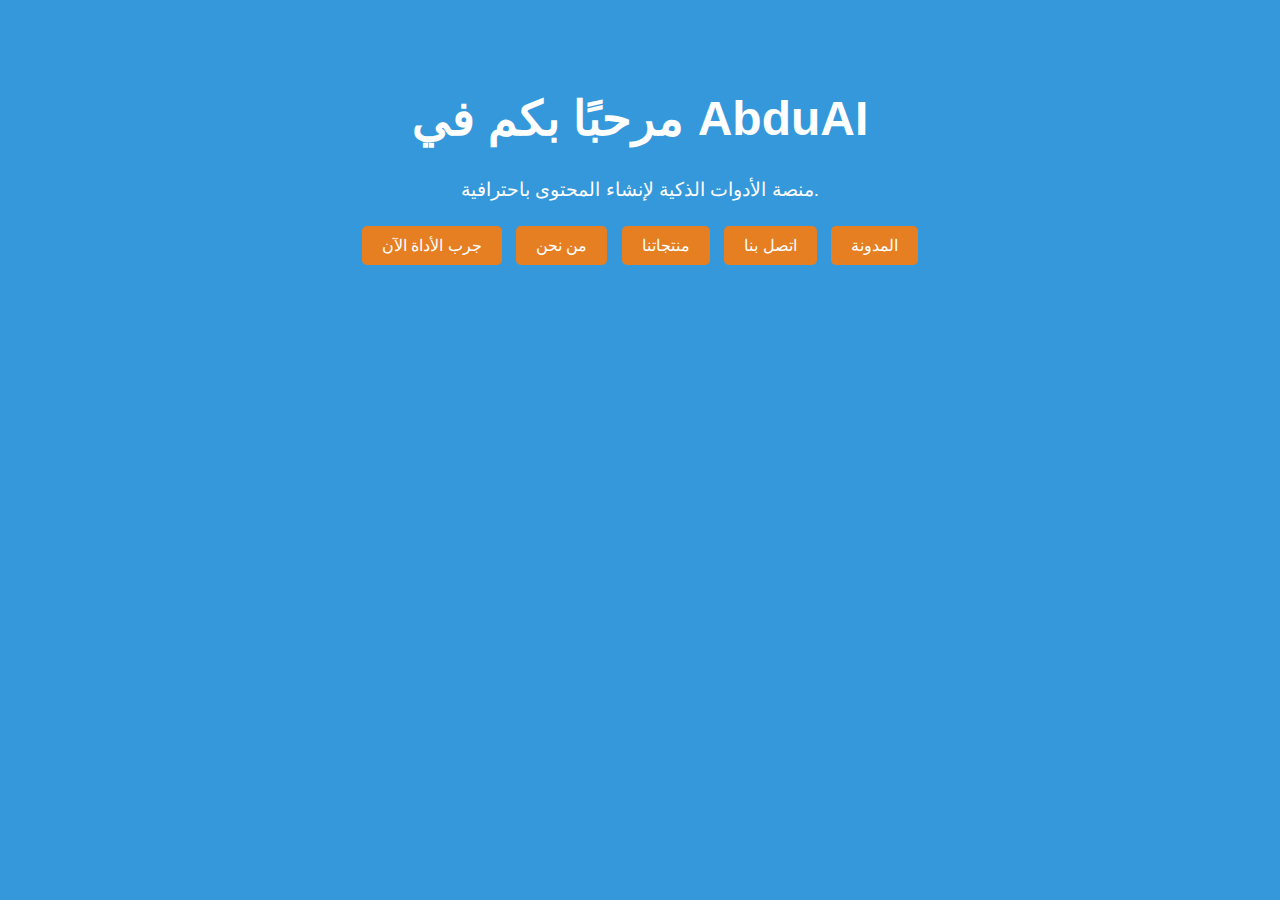
<file: index.html>
<!DOCTYPE html>
<html lang="ar">
<head>
    <meta charset="UTF-8">
    <meta name="viewport" content="width=device-width, initial-scale=1.0">
    <title>AbduAI</title>
    <link rel="stylesheet" href="style.css">
</head>
<body>
    <h1>مرحبًا بكم في AbduAI</h1>
    <p>منصة الأدوات الذكية لإنشاء المحتوى باحترافية.</p>
    <a href="#" class="btn">جرب الأداة الآن</a>
    <a href="about.html" class="btn">من نحن</a>
    <a href="products.html" class="btn">منتجاتنا</a>
    <a href="contact.html" class="btn">اتصل بنا</a>
    <a href="blog.html" class="btn">المدونة</a>
</body>
</html>
</file>
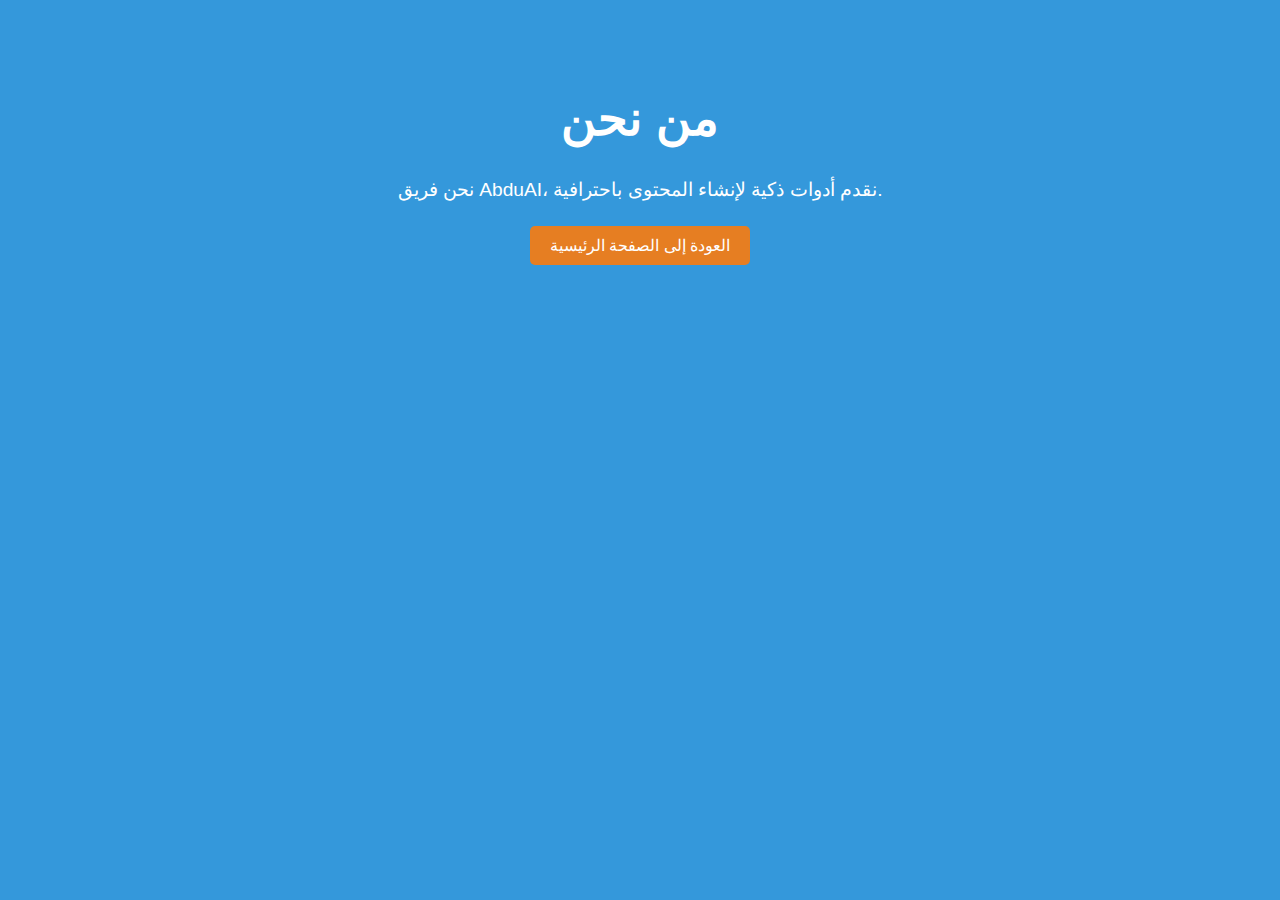
<file: about.html>
<!DOCTYPE html>
<html lang="ar">
<head>
    <meta charset="UTF-8">
    <meta name="viewport" content="width=device-width, initial-scale=1.0">
    <title>من نحن - AbduAI</title>
    <link rel="stylesheet" href="style.css">
</head>
<body>
    <h1>من نحن</h1>
    <p>نحن فريق AbduAI، نقدم أدوات ذكية لإنشاء المحتوى باحترافية.</p>
    <a href="index.html" class="btn">العودة إلى الصفحة الرئيسية</a>
</body>
</html>
</file>
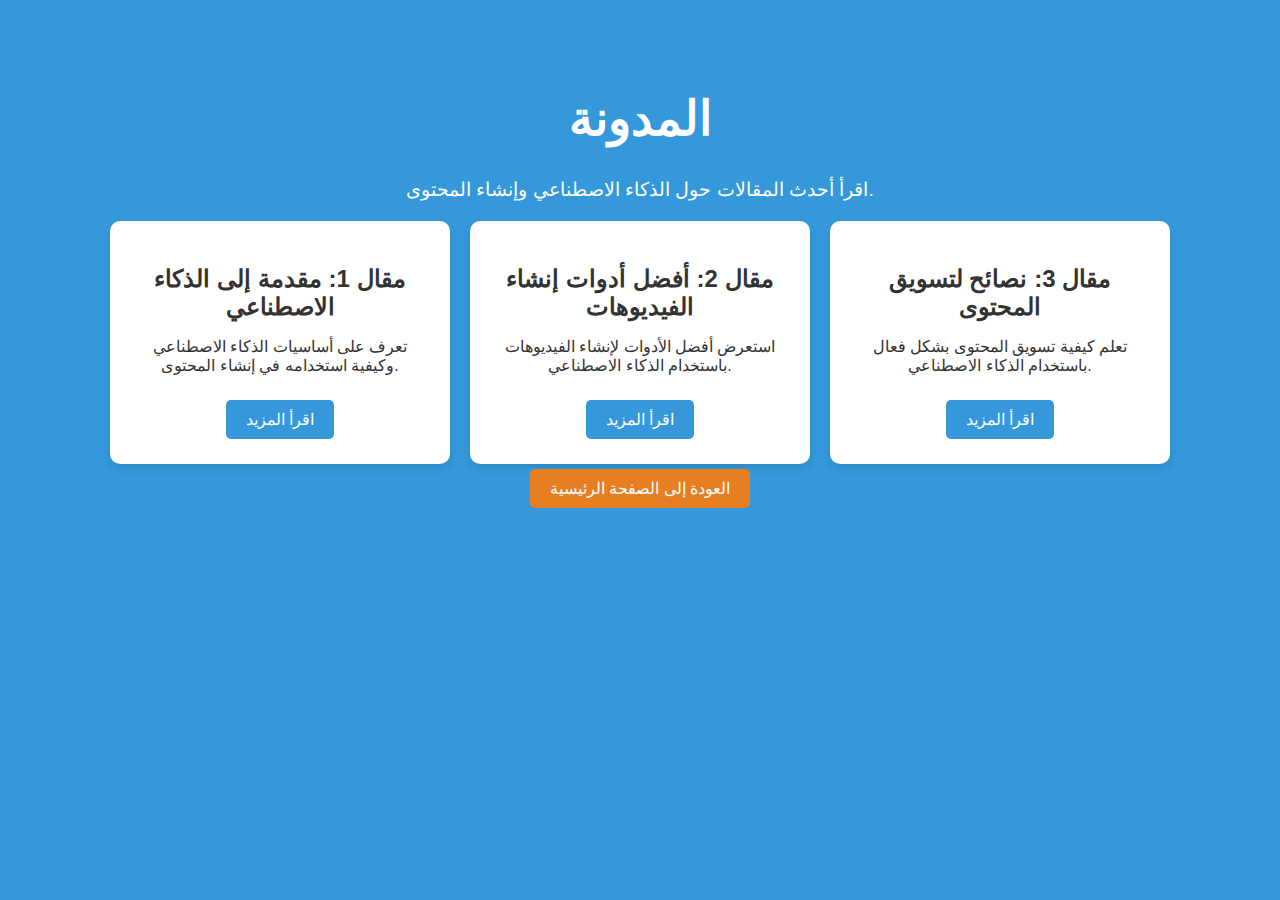
<file: blog.html>
<!DOCTYPE html>
<html lang="ar">
<head>
    <meta charset="UTF-8">
    <meta name="viewport" content="width=device-width, initial-scale=1.0">
    <title>المدونة - AbduAI</title>
    <link rel="stylesheet" href="style.css">
</head>
<body>
    <h1>المدونة</h1>
    <p>اقرأ أحدث المقالات حول الذكاء الاصطناعي وإنشاء المحتوى.</p>
    <div class="blog-posts">
        <div class="post">
            <h3>مقال 1: مقدمة إلى الذكاء الاصطناعي</h3>
            <p>تعرف على أساسيات الذكاء الاصطناعي وكيفية استخدامه في إنشاء المحتوى.</p>
            <a href="#" class="btn">اقرأ المزيد</a>
        </div>
        <div class="post">
            <h3>مقال 2: أفضل أدوات إنشاء الفيديوهات</h3>
            <p>استعرض أفضل الأدوات لإنشاء الفيديوهات باستخدام الذكاء الاصطناعي.</p>
            <a href="#" class="btn">اقرأ المزيد</a>
        </div>
        <div class="post">
            <h3>مقال 3: نصائح لتسويق المحتوى</h3>
            <p>تعلم كيفية تسويق المحتوى بشكل فعال باستخدام الذكاء الاصطناعي.</p>
            <a href="#" class="btn">اقرأ المزيد</a>
        </div>
    </div>
    <a href="index.html" class="btn">العودة إلى الصفحة الرئيسية</a>
</body>
</html>
</file>
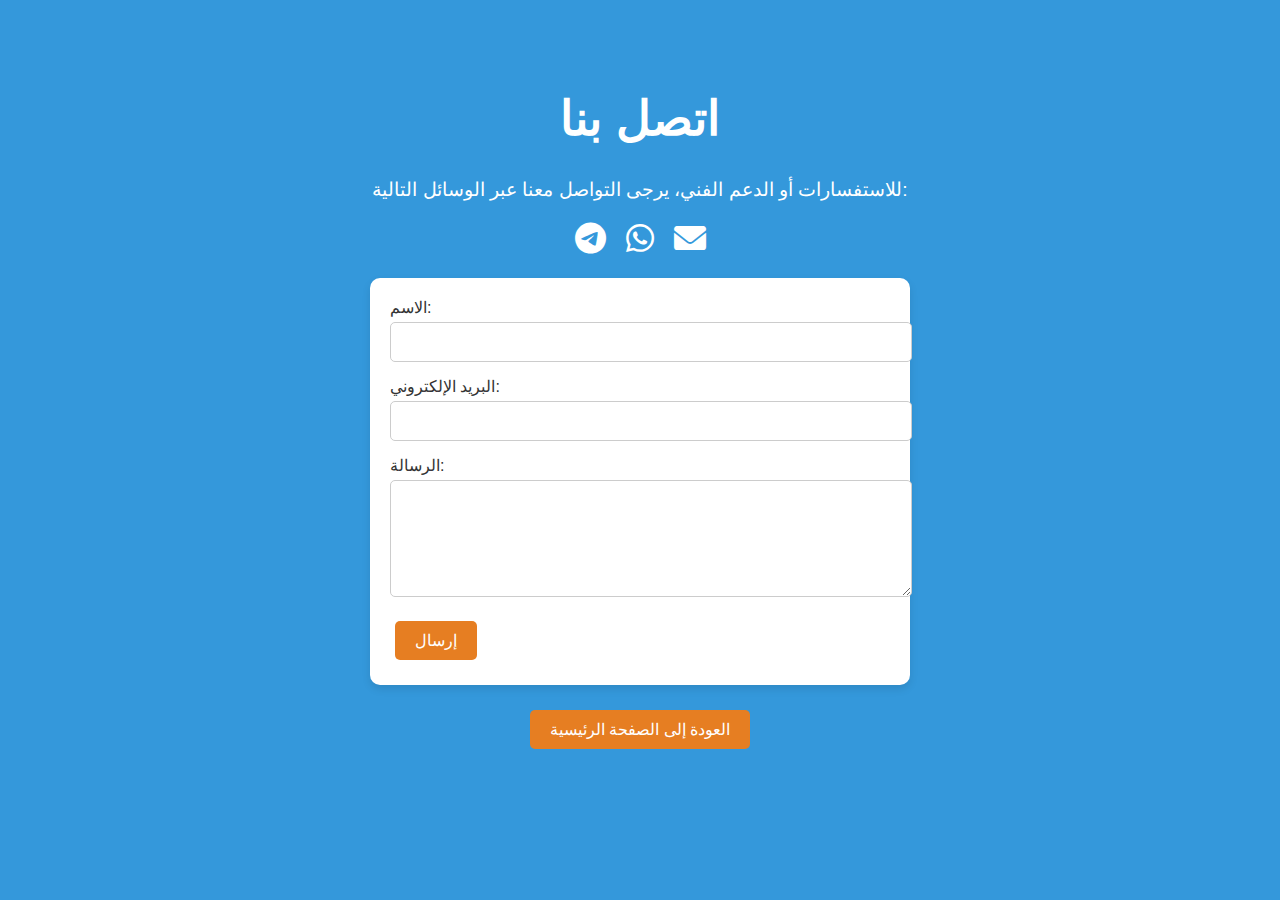
<file: contact.html>
<!DOCTYPE html>
<html lang="ar">
<head>
    <meta charset="UTF-8">
    <meta name="viewport" content="width=device-width, initial-scale=1.0">
    <title>اتصل بنا - AbduAI</title>
    <link rel="stylesheet" href="style.css">
    <!-- إضافة مكتبة Font Awesome للأيقونات -->
    <link rel="stylesheet" href="https://cdnjs.cloudflare.com/ajax/libs/font-awesome/6.0.0/css/all.min.css">
</head>
<body>
    <h1>اتصل بنا</h1>
    <p>للاستفسارات أو الدعم الفني، يرجى التواصل معنا عبر الوسائل التالية:</p>
    <div class="contact-info">
        <a href="https://t.me/abdu2ai" target="_blank" class="social-icon">
            <i class="fab fa-telegram"></i>
        </a>
        <a href="https://wa.me/970598318429" target="_blank" class="social-icon">
            <i class="fab fa-whatsapp"></i>
        </a>
        <a href="mailto:abduaixm@gmail.com" class="social-icon">
            <i class="fas fa-envelope"></i>
        </a>
    </div>
    <form>
        <label for="name">الاسم:</label>
        <input type="text" id="name" name="name" required>
        <label for="email">البريد الإلكتروني:</label>
        <input type="email" id="email" name="email" required>
        <label for="message">الرسالة:</label>
        <textarea id="message" name="message" rows="5" required></textarea>
        <button type="submit" class="btn">إرسال</button>
    </form>
    <a href="index.html" class="btn">العودة إلى الصفحة الرئيسية</a>
</body>
</html>
</file>
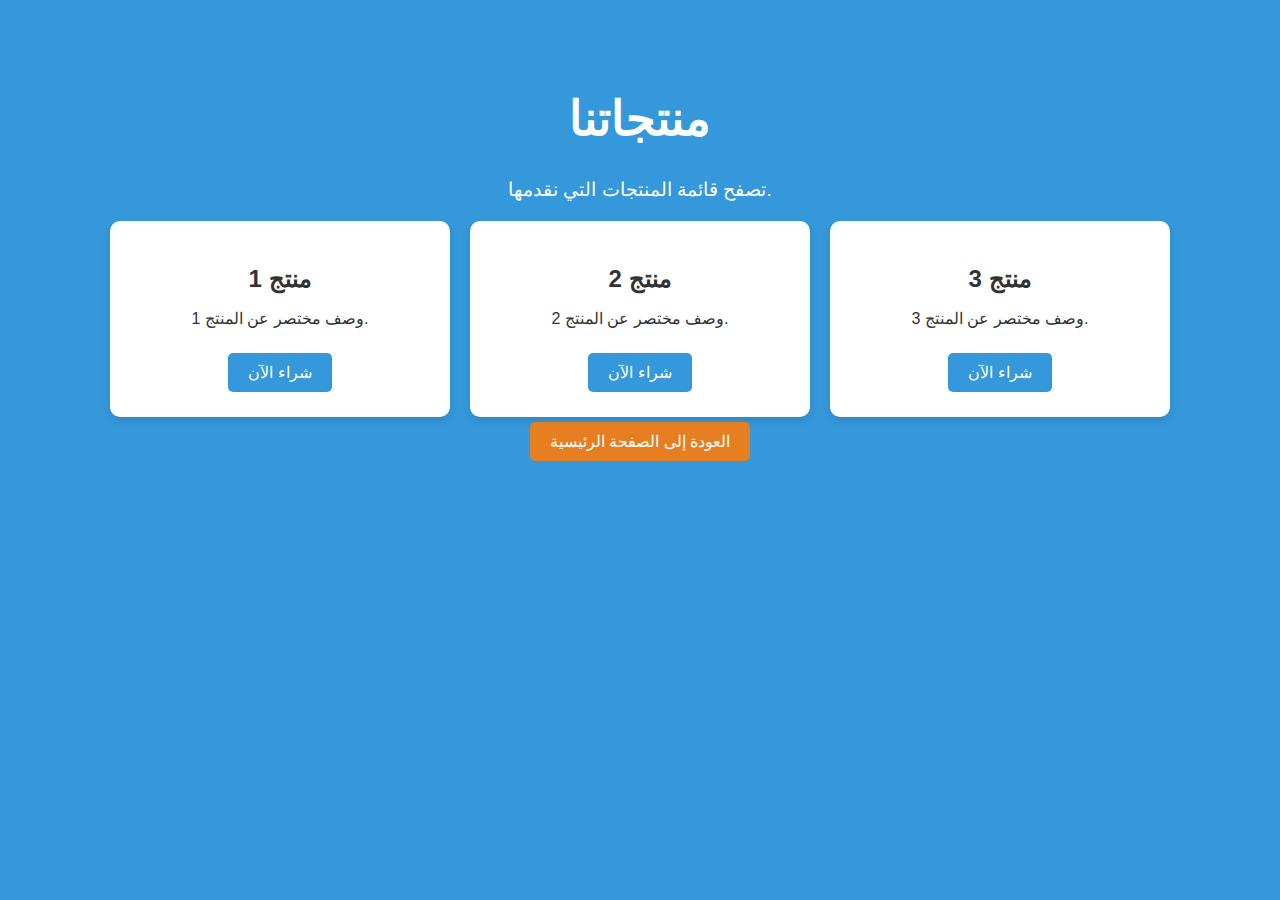
<file: products.html>
<!DOCTYPE html>
<html lang="ar">
<head>
    <meta charset="UTF-8">
    <meta name="viewport" content="width=device-width, initial-scale=1.0">
    <title>منتجاتنا - AbduAI</title>
    <link rel="stylesheet" href="style.css">
</head>
<body>
    <h1>منتجاتنا</h1>
    <p>تصفح قائمة المنتجات التي نقدمها.</p>
    <div class="product-list">
        <div class="product">
            <h3>منتج 1</h3>
            <p>وصف مختصر عن المنتج 1.</p>
            <a href="#" class="btn">شراء الآن</a>
        </div>
        <div class="product">
            <h3>منتج 2</h3>
            <p>وصف مختصر عن المنتج 2.</p>
            <a href="#" class="btn">شراء الآن</a>
        </div>
        <div class="product">
            <h3>منتج 3</h3>
            <p>وصف مختصر عن المنتج 3.</p>
            <a href="#" class="btn">شراء الآن</a>
        </div>
    </div>
    <a href="index.html" class="btn">العودة إلى الصفحة الرئيسية</a>
</body>
</html>
</file>
<file: style.css>
body {
    font-family: 'Open Sans', sans-serif;
    background-color: #3498DB;
    color: white;
    text-align: center;
    padding: 50px;
}
h1 {
    font-size: 3rem;
}
p {
    font-size: 1.2rem;
}
.btn {
    background-color: #E67E22;
    color: white;
    padding: 10px 20px;
    text-decoration: none;
    border-radius: 5px;
    transition: background-color 0.3s ease;
    display: inline-block;
    margin: 5px;
}
.btn:hover {
    background-color: #D35400;
}
.product-list {
    display: flex;
    flex-wrap: wrap;
    justify-content: center;
    gap: 20px;
    margin-top: 20px;
}
.product {
    background-color: white;
    color: #333;
    padding: 20px;
    border-radius: 10px;
    width: 300px;
    text-align: center;
    box-shadow: 0 4px 8px rgba(0, 0, 0, 0.1);
}
.product h3 {
    font-size: 1.5rem;
    margin-bottom: 10px;
}
.product p {
    font-size: 1rem;
    margin-bottom: 20px;
}
.product .btn {
    background-color: #3498DB;
}
.product .btn:hover {
    background-color: #2980B9;
}
form {
    max-width: 500px;
    margin: 20px auto;
    padding: 20px;
    background-color: white;
    border-radius: 10px;
    box-shadow: 0 4px 8px rgba(0, 0, 0, 0.1);
    text-align: left;
}
label {
    display: block;
    margin-bottom: 5px;
    color: #333;
}
input, textarea {
    width: 100%;
    padding: 10px;
    margin-bottom: 15px;
    border: 1px solid #ccc;
    border-radius: 5px;
    font-size: 1rem;
}
button {
    background-color: #3498DB;
    color: white;
    padding: 10px 20px;
    border: none;
    border-radius: 5px;
    cursor: pointer;
    font-size: 1rem;
}
button:hover {
    background-color: #2980B9;
}
.contact-info {
    display: flex;
    justify-content: center;
    gap: 20px;
    margin-top: 20px;
}
.social-icon {
    font-size: 2rem;
    color: white;
    transition: color 0.3s ease;
}
.social-icon:hover {
    color: #E67E22;
}
.blog-posts {
    display: flex;
    flex-wrap: wrap;
    justify-content: center;
    gap: 20px;
    margin-top: 20px;
}
.post {
    background-color: white;
    color: #333;
    padding: 20px;
    border-radius: 10px;
    width: 300px;
    text-align: center;
    box-shadow: 0 4px 8px rgba(0, 0, 0, 0.1);
}
.post h3 {
    font-size: 1.5rem;
    margin-bottom: 10px;
}
.post p {
    font-size: 1rem;
    margin-bottom: 20px;
}
.post .btn {
    background-color: #3498DB;
}
.post .btn:hover {
    background-color: #2980B9;
}
</file>
